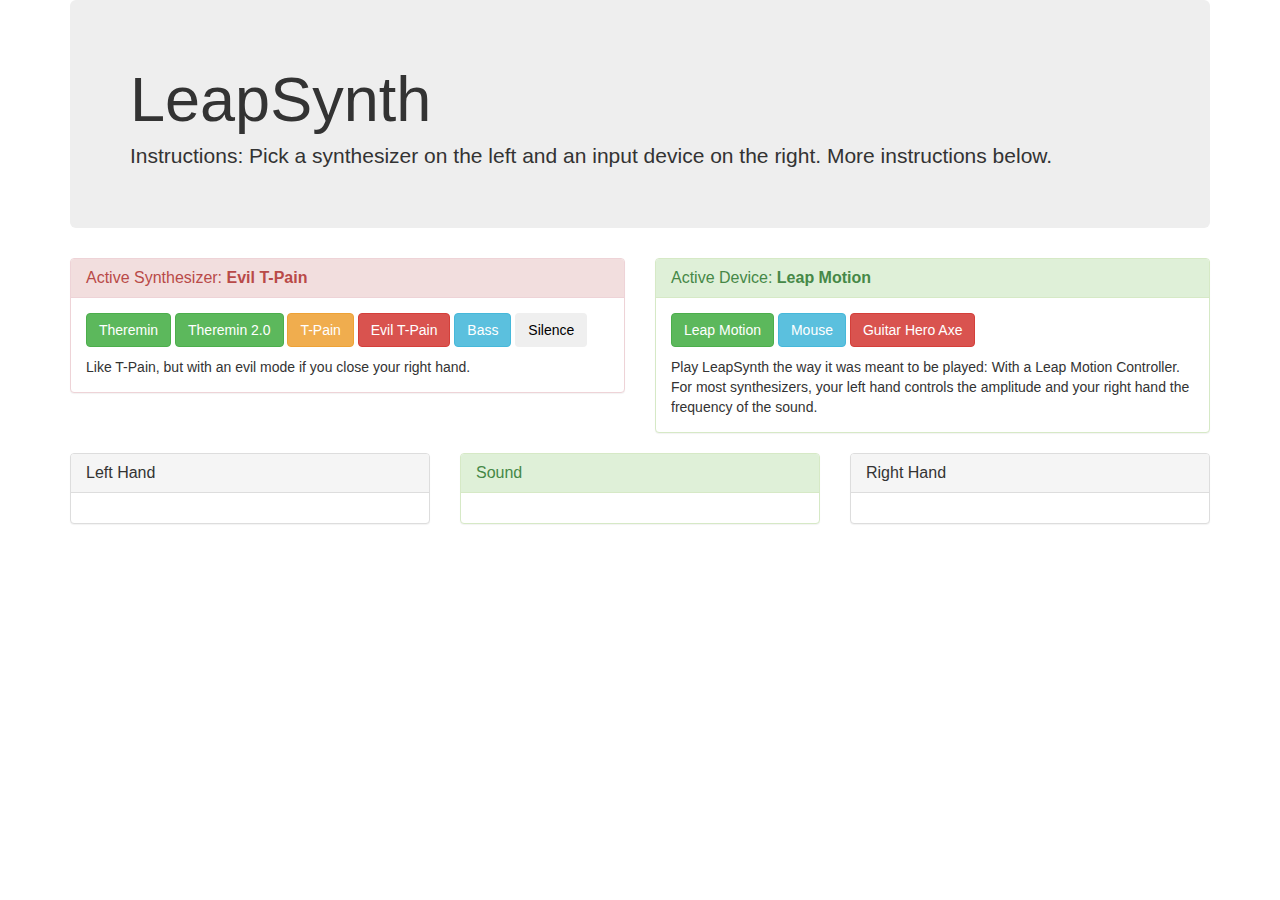
<file: index.htm>
<html>
<head>
  <title>Leapsynth</title>

  <link rel="stylesheet" href="libs/bootstrap/css/bootstrap.min.css">
  <link rel="stylesheet" href="client.css">

  <script src="libs/jquery-2.0.3.min.js"></script>
  <script src="libs/lodash.min.js"></script>
  <script src="libs/bootstrap/js/bootstrap.min.js"></script>
  <script src="libs/leap.js"></script>
</head>
<body>

<div class="container">
  <div class="jumbotron">
    <h1>LeapSynth</h1>
    <p>
      Instructions: Pick a synthesizer on the left and an input device on the right. More instructions below.
    </p>
  </div>

  <div class="row">
    <div class="col-md-6">
      <div id="synthesizers-panel" class="panel panel-primary">
        <div class="panel-heading">
          <h3 class="panel-title">Active Synthesizer: <span class="active-synthesizer-name"></span></h3>
        </div>
        <div class="panel-body">
          <div id="synthesizers"></div>
          <div class="description" id="synthesizer-description"></div>
        </div>
      </div>
    </div>
    <div class="col-md-6">
      <div id="instruments-panel" class="panel panel-primary">
        <div class="panel-heading">
          <h3 class="panel-title">Active Device: <span class="active-instrument-name"></span></h3>
        </div>
        <div class="panel-body">
          <div id="instruments"></div>
          <div class="description" id="instrument-description"></div>
        </div>
      </div>
    </div>
  </div>

  <div class="row">
    <div class="col-md-4">
      <div class="panel panel-default">
        <div class="panel-heading">
          <h3 class="panel-title">Left Hand</h3>
        </div>
        <div class="panel-body">
          <div id="left-hand-position"></div>
          <div id="left-hand-fingers"></div>
        </div>
      </div>
    </div>
    <div class="col-md-4">
      <div class="panel panel-success">
        <div class="panel-heading">
          <h3 class="panel-title">Sound</h3>
        </div>
        <div class="panel-body">
          <div id="note-frequency"></div>
          <div id="note-amplitude"></div>
        </div>
      </div>
    </div>
    <div class="col-md-4">
      <div class="panel panel-default">
        <div class="panel-heading">
          <h3 class="panel-title">Right Hand</h3>
        </div>
        <div class="panel-body">
          <div id="right-hand-position"></div>
          <div id="right-hand-fingers"></div>
        </div>
      </div>
    </div>
  </div>
</div>

<script src="instruments/leapmotion.js"></script>
<script src="instruments/mouse.js"></script>
<script src="instruments/axe.js"></script>
<script src="synthesizers/theremin.js"></script>
<script src="synthesizers/theremin2.js"></script>
<script src="synthesizers/tpain.js"></script>
<script src="synthesizers/tpainevil.js"></script>
<script src="synthesizers/bass.js"></script>
<script src="synthesizers/silence.js"></script>
<script src="client.js"></script>
</body>
</html>
</file>
<file: client.css>
.active-synthesizer-name,
.active-instrument-name {
  font-weight: bold;
}

.description {
  margin-top: 10px;
}
</file>
